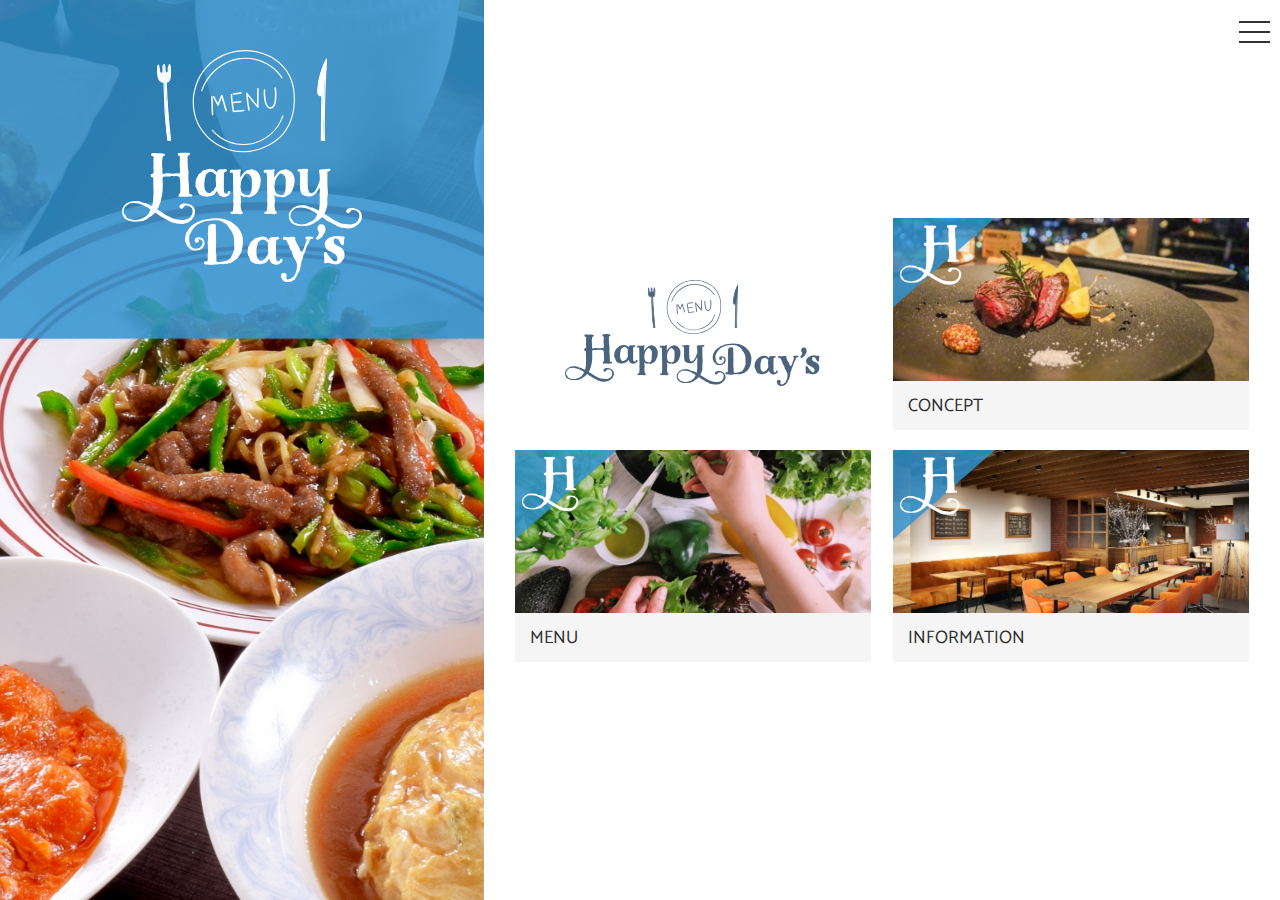
<file: ポートフォリオ/index.html>
<!DOCTYPE html>
<html lang="ja">
  <head>
    <meta charset="UTF-8">
    <meta name="viewport" content="width=device-width,initial-scale=1">
    <meta property="og:type" content="website">
    <meta property="og:url" content="https://example.com/">
    <meta property="og:site_name" content="Happy Restaurant">
    <meta property="og:title" content="Happy Restaurant">
    <meta property="og:description" content="山の中にひっそり佇む隠れ家レストラン">
    <meta property="og:image" content="https://example.com/images/ogp.png">
    <meta property="og:image:alt" content="Happy Restaurant">
    <meta property="og:image:width" content="1200">
    <meta property="og:image:height" content="630">
    <link rel="stylesheet" href="css/reset.css">
    <link rel="preconnect" href="https://fonts.gstatic.com">
    <link rel="stylesheet" href="https://fonts.googleapis.com/css2?family=Catamaran:wght@400;700&family=Noto+Sans+JP:wght@400;700&display=swap">
    <link rel="stylesheet" href="css/style.css">
    <link rel="icon" href="images/favicon.svg">
    <title>Happy Restaurant</title>
  </head>
  <body class="topPage">
    <header>
      <h1>
        <img src="images/top_logo.svg" alt="Happy Restaurant">
        <nav class="gMenu">
          <input class="menu-btn" type="checkbox" id="menu-btn">
          <label class="menu-icon" for="menu-btn">
            <span class="navicon"></span>
          </label>
          <ul class="menu">
            <li><a href="index.html">home</a></li>
            <li><a href="concept.html">concept</a></li>
            <li><a href="menu.html">munu</a></li>
            <li><a href="info.html">info</a></li>
          </ul>
        </nav>
      </h1>
    </header>
    <main>
      <ul class="linkList">
        <li>
          <a href="concept.html">
            <img src="images/top_ph01.jpg" alt="">
            <span>CONCEPT</span>
          </a>
        </li>
        <li>
          <a href="menu.html">
            <img src="images/top_ph02.jpg" alt="">
            <span>MENU</span>
          </a>
        </li>
        <li>
          <a href="info.html">
            <img src="images/top_ph03.jpg" alt="">
            <span>INFORMATION</span>
          </a>
        </li>
      </ul>
    </main>
  </body>
</html>
</file>
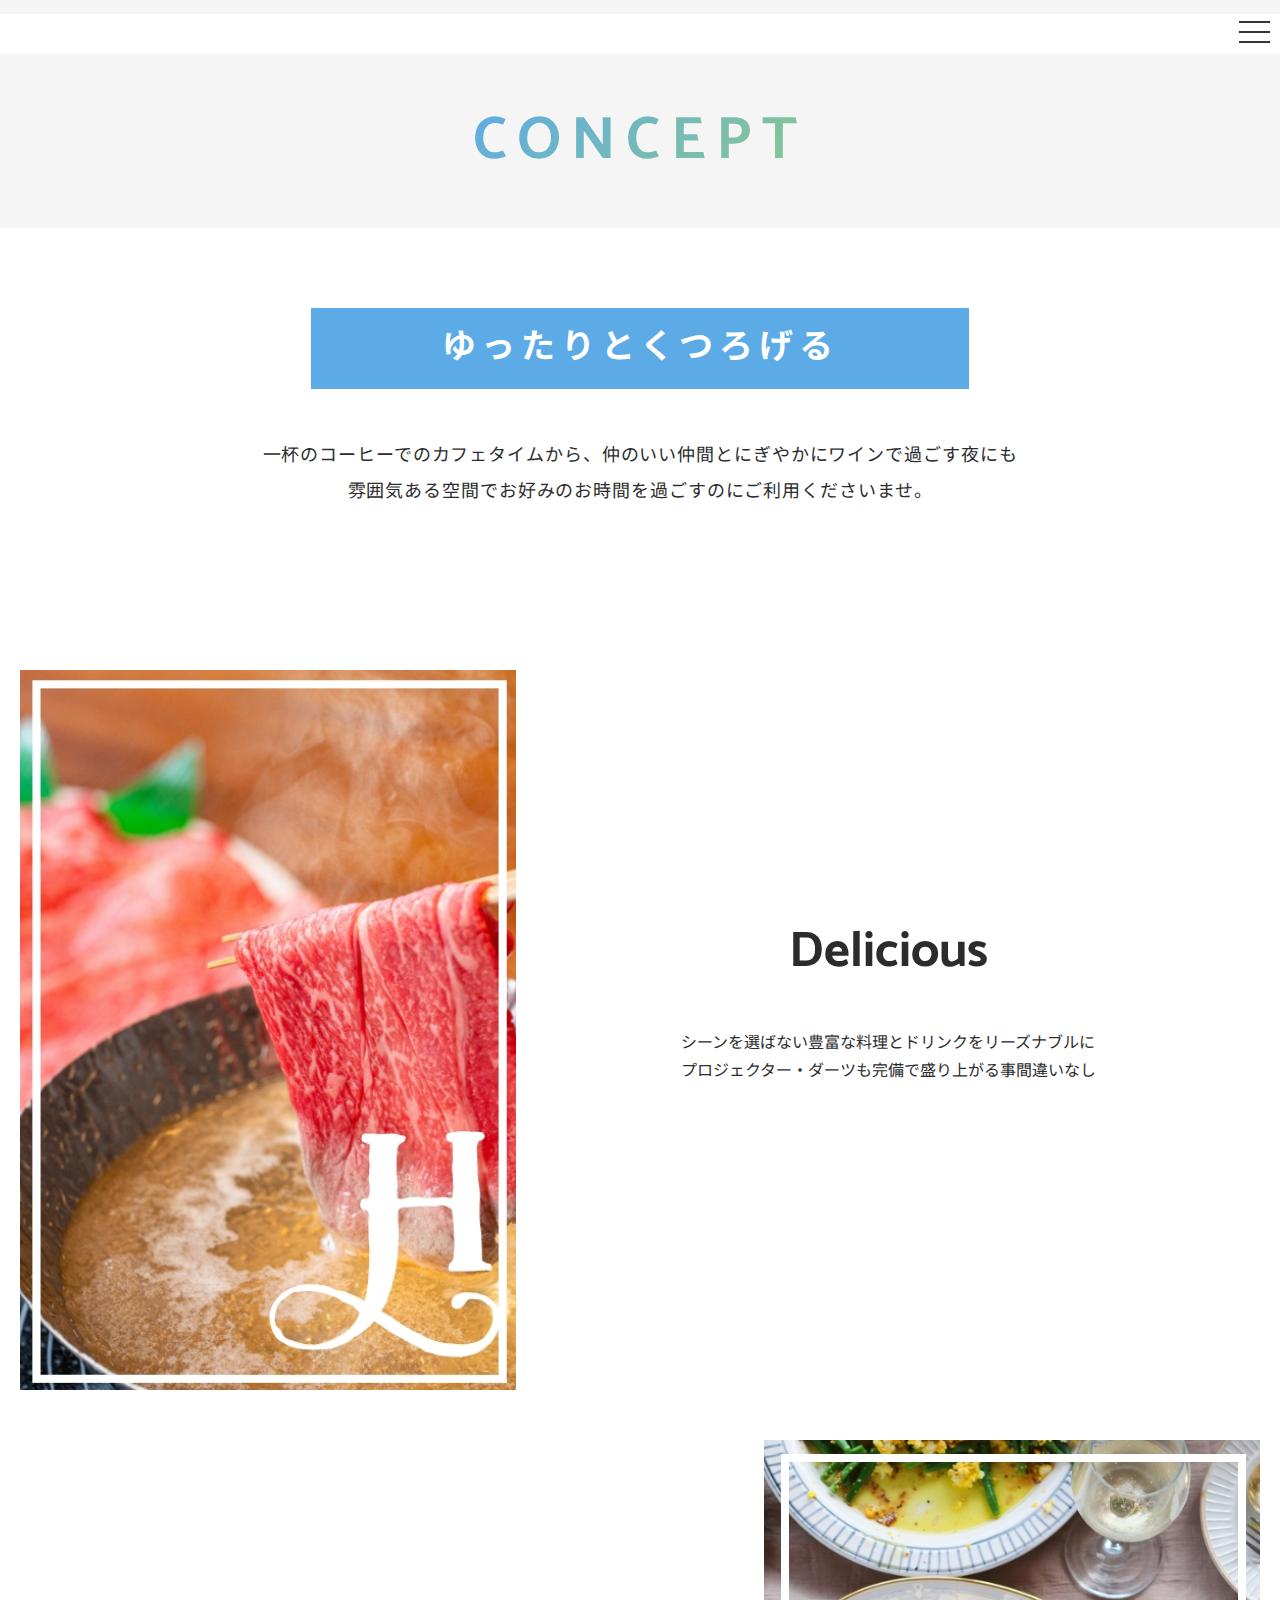
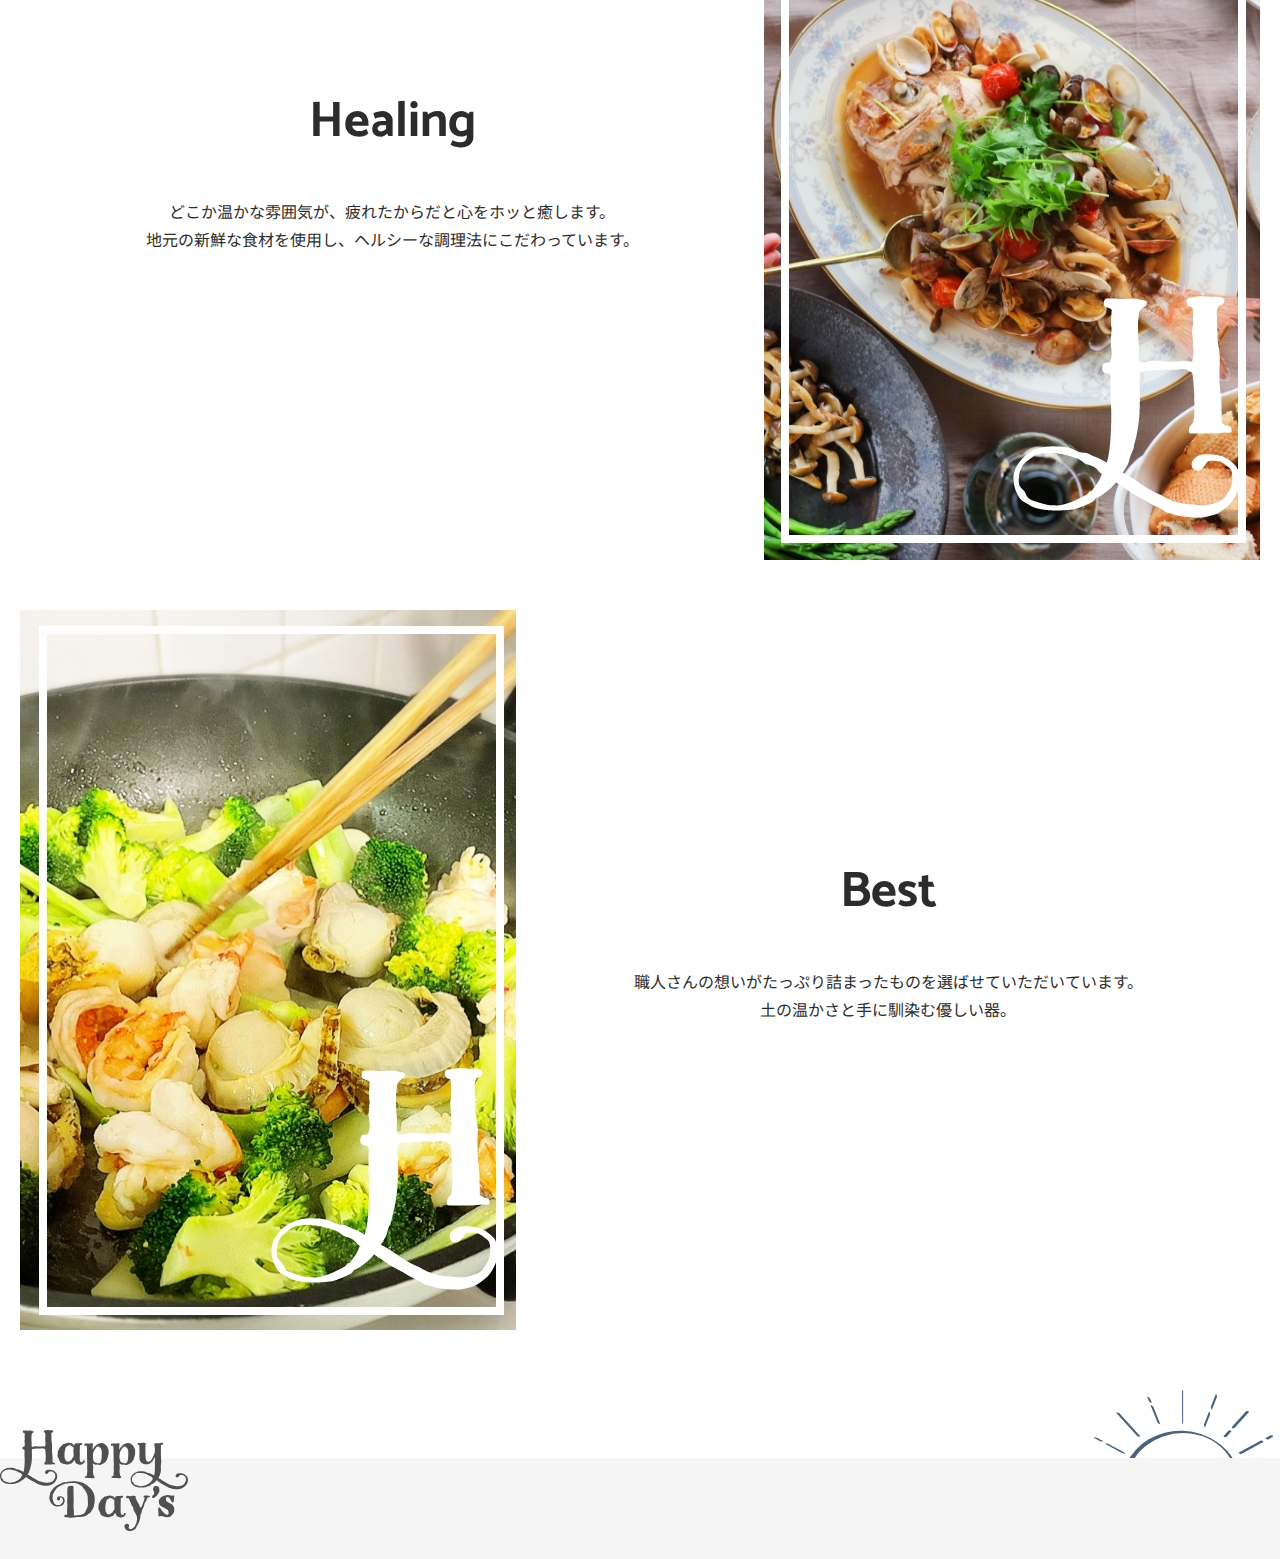
<file: ポートフォリオ/concept.html>
<!DOCTYPE html>
<html lang="ja">
  <head>
    <meta charset="UTF-8">
    <meta name="viewport" content="width=device-width,initial-scale=1">
    <link rel="stylesheet" href="css/reset.css">
    <link rel="preconnect" href="https://fonts.gstatic.com">
    <link rel="stylesheet" href="https://fonts.googleapis.com/css2?family=Catamaran:wght@400;700&family=Noto+Sans+JP:wght@400;700&display=swap">
    <link rel="stylesheet" href="css/style.css">
    <link rel="icon" href="images/favicon.svg">
    <title>CONCEPT | Happy Restaurant</title>
  </head>
  <body class="subPage">
    <header>
      <h1><span>concept</span></h1>
      <nav class="gMenu">
        <input class="menu-btn" type="checkbox" id="menu-btn">
        <label class="menu-icon" for="menu-btn">
          <span class="navicon"></span>
        </label>
        <ul class="menu">
          <li><a href="index.html">home</a></li>
          <li><a href="concept.html">concept</a></li>
          <li><a href="menu.html">munu</a></li>
          <li><a href="info.html">info</a></li>
        </ul>
      </nav>
    </header>
    <main>
      <section>
        <h2>ゆったりと<br class="onlySP">くつろげる</h2>
        <p class="lead">
          一杯のコーヒーでのカフェタイムから、仲のいい仲間とにぎやかにワインで過ごす夜にも<br>
          雰囲気ある空間でお好みのお時間を過ごすのにご利用くださいませ。
        </p>
        <section class="conceptDetailSec">
          <h3>Delicious</h3>
          <p class="photo"><img src="images/concept_ph01.jpg" alt=""></p>
          <p class="text">
            シーンを選ばない豊富な料理とドリンクをリーズナブルに<br>
            プロジェクター・ダーツも完備で盛り上がる事間違いなし
          </p>
        </section>
        <section class="conceptDetailSec reverse">
          <h3>Healing</h3>
          <p class="photo"><img src="images/concept_ph02.jpg" alt=""></p>
          <p class="text">
            どこか温かな雰囲気が、疲れたからだと心をホッと癒します。<br>
            地元の新鮮な食材を使用し、ヘルシーな調理法にこだわっています。
          </p>
        </section>
        <section class="conceptDetailSec">
          <h3>Best</h3>
          <p class="photo"><img src="images/concept_ph03.jpg" alt=""></p>
          <p class="text">
            職人さんの想いがたっぷり詰まったものを選ばせていただいています。<br>
            土の温かさと手に馴染む優しい器。
          </p>
        </section>
      </section>
    </main>
    <footer>
      <p><img src="images/footer_logo.svg" alt=""></p>
    </footer>
  </body>
</html>
</file>
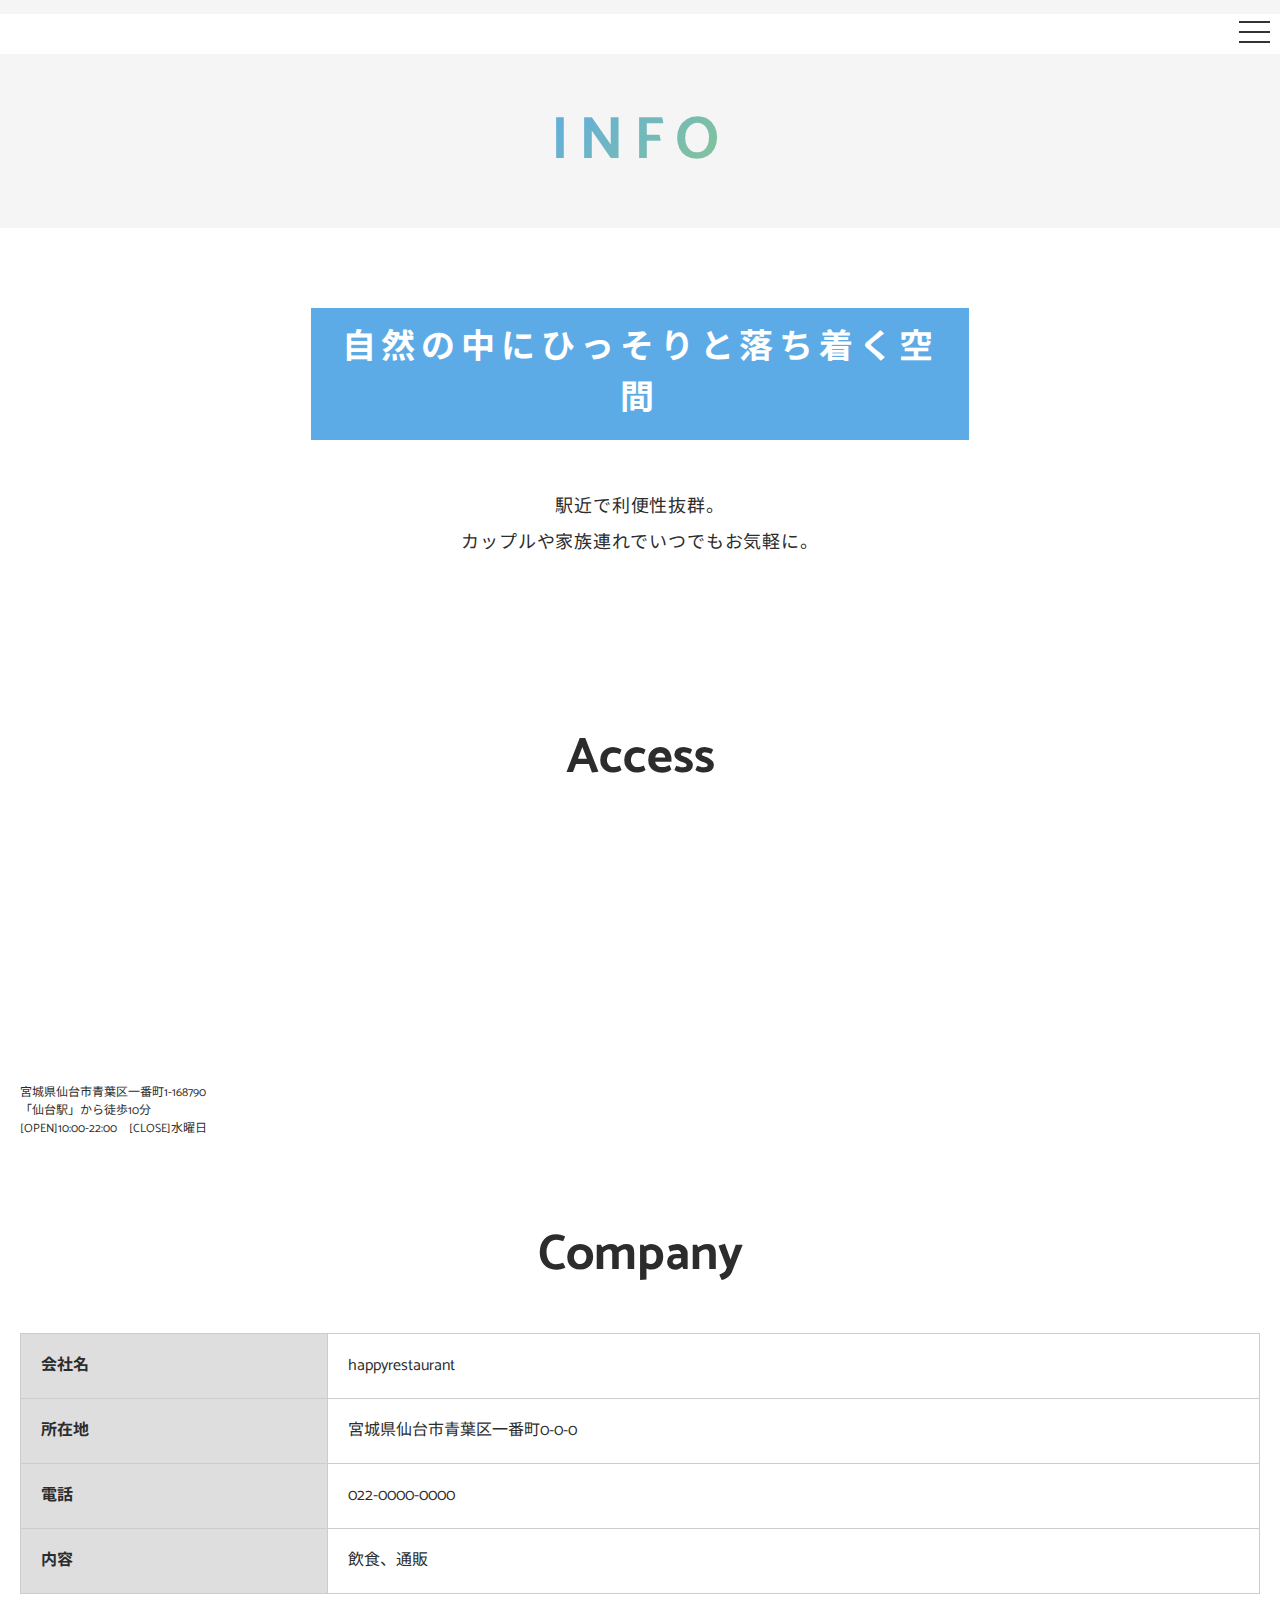
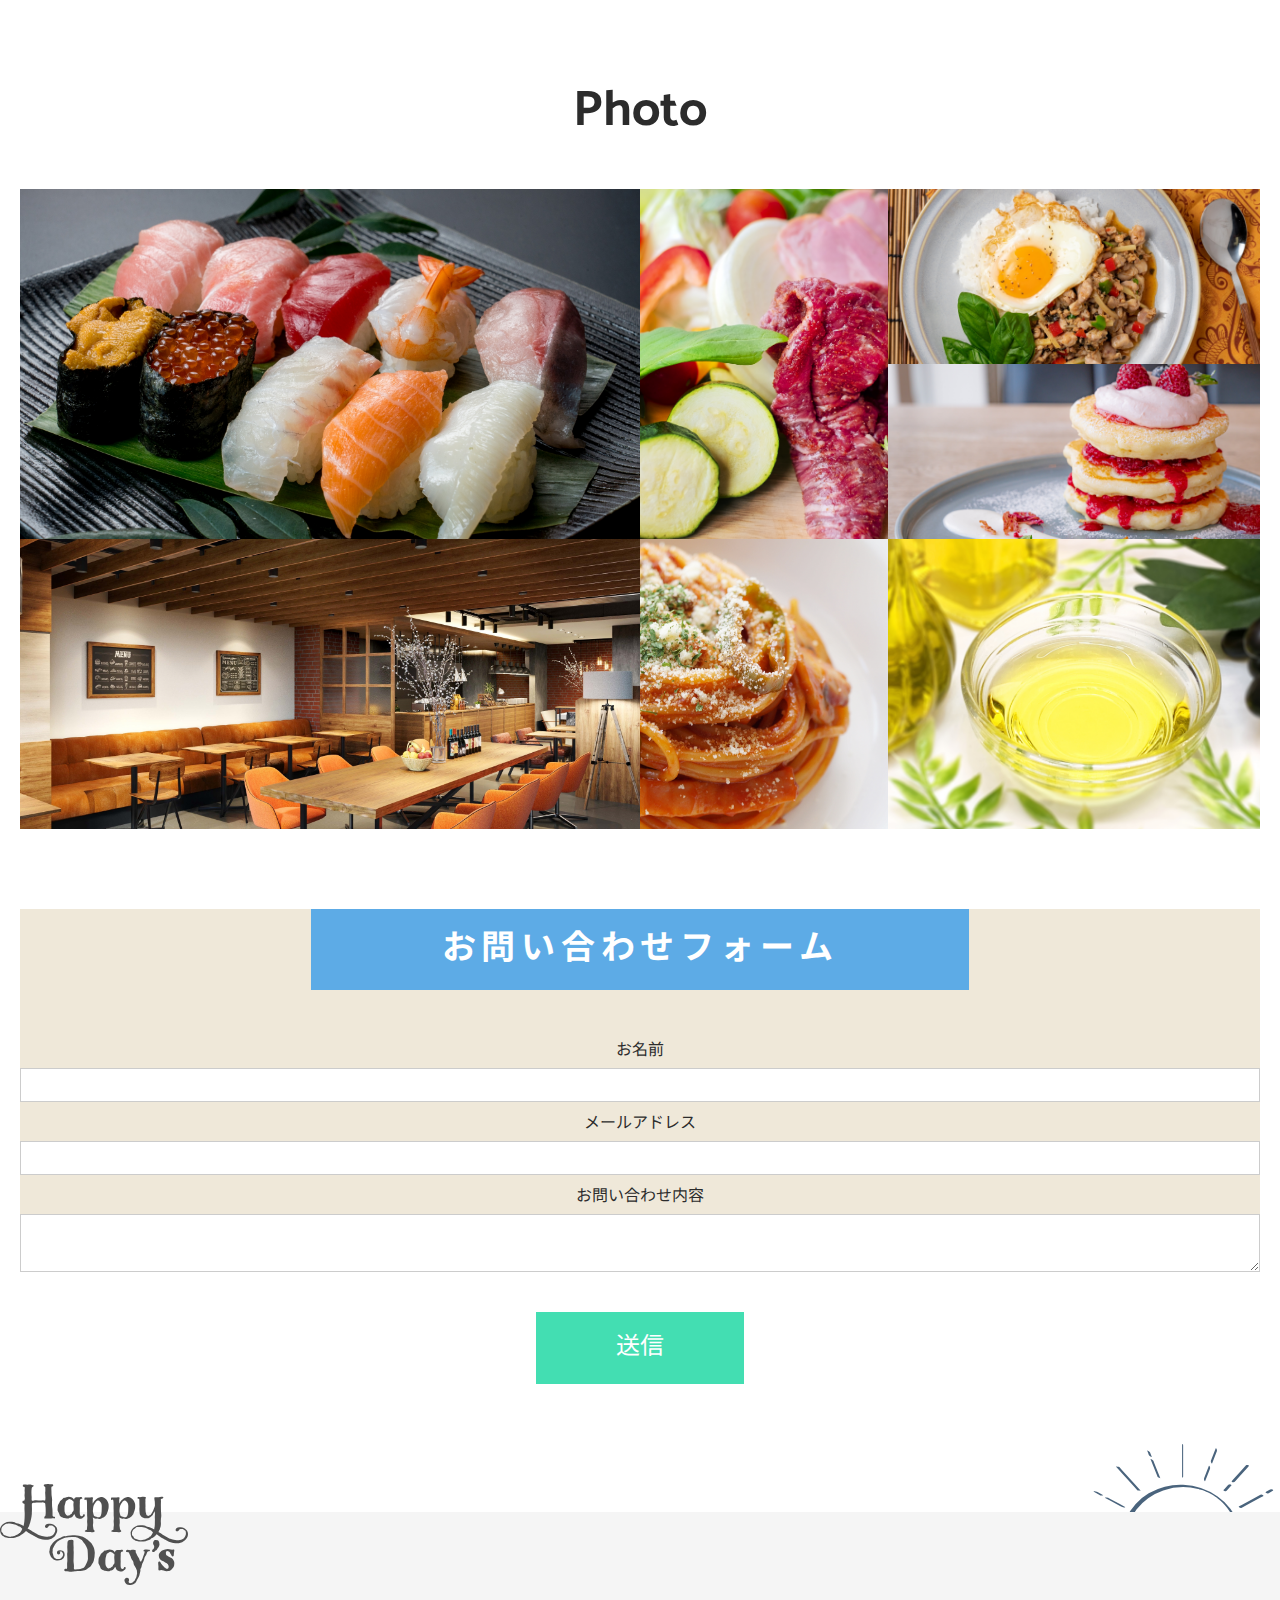
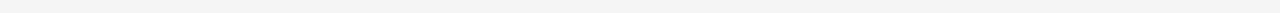
<file: ポートフォリオ/info.html>
<!DOCTYPE html>
<html lang="ja">
  <head>
    <meta charset="UTF-8">
    <meta name="viewport" content="width=device-width,initial-scale=1">
    <link rel="stylesheet" href="css/reset.css">
    <link rel="preconnect" href="https://fonts.gstatic.com">
    <link rel="stylesheet" href="https://fonts.googleapis.com/css2?family=Catamaran:wght@400;700&family=Noto+Sans+JP:wght@400;700&display=swap">
    <link rel="stylesheet" href="css/style.css">
    <link rel="icon" href="images/favicon.svg">
    <title>INFO | Happy Restaurant</title>
  </head>
  <body class="subPage">
    <header>
      <h1><span>info</span></h1>
      <nav class="gMenu">
        <input class="menu-btn" type="checkbox" id="menu-btn">
        <label class="menu-icon" for="menu-btn">
          <span class="navicon"></span>
        </label>
        <ul class="menu">
          <li><a href="index.html">home</a></li>
          <li><a href="concept.html">concept</a></li>
          <li><a href="menu.html">munu</a></li>
          <li><a href="info.html">info</a></li>
        </ul>
      </nav>
    </header>
    <main>
      <section>
        <h2>自然の中に<br class="onlySP">ひっそりと落ち着く空間</h2>
        <p class="lead">
          駅近で利便性抜群。<br>
          カップルや家族連れでいつでもお気軽に。
        </p>
        <section class="sec">
          <h3>Access</h3>
          <p class="map">
            <iframe src="https://www.google.com/maps/embed?pb=!1m18!1m12!1m3!1d6265.634291445323!2d140.86798349493475!3d38.260546737467756!2m3!1f0!2f0!3f0!3m2!1i1024!2i768!4f13.1!3m3!1m2!1s0x5f8a283cf3d01199%3A0xe85370e5d54ac63e!2z44CSOTgwLTA4MTEg5a6u5Z-O55yM5LuZ5Y-w5biC6Z2S6JGJ5Yy65LiA55Wq55S6!5e0!3m2!1sja!2sjp!4v1705278107994!5m2!1sja!2sjp" width="600" height="450" style="border:0;" allowfullscreen="" loading="lazy" referrerpolicy="no-referrer-when-downgrade"></iframe>
             宮城県仙台市青葉区一番町1-168790<br>
             「仙台駅」から徒歩10分<br>
             [OPEN]10:00-22:00　[CLOSE]水曜日
          </p>
        </section>
        <section class="sec">
          <h3>Company</h3>
          <table class="kaisha">
            <tr>
            <th>会社名</th>
            <td>happyrestaurant</td>
            </tr>
            <tr>
            <th>所在地</th>
            <td>宮城県仙台市青葉区一番町0-0-0</td>
            </tr>
            <tr>
            <th>電話</th>
            <td>022-0000-0000</td>
            </tr>
            <tr>
            <th>内容</th>
            <td>飲食、通販</td>
            </tr>
            </table>
        </section>
      </section>
        <section class="sec">
          <h3>Photo</h3>
          <ul class="photoGarelly">
            <li class="item01"><img src="images/info_g01.jpg" alt=""></li>
            <li class="item02"><img src="images/info_g02.jpg" alt=""></li>
            <li class="item03"><img src="images/info_g03.jpg" alt=""></li>
            <li class="item04"><img src="images/info_g04.jpg" alt=""></li>
            <li class="item05"><img src="images/info_g05.jpg" alt=""></li>
            <li class="item06"><img src="images/info_g06.jpg" alt=""></li>
            <li class="item07"><img src="images/info_g07.jpg" alt=""></li>
          </ul>
        </section>
      </section>
      <section class="formSec" id="formArea">
        <div class="innerWrap">
          <h2 class="ffJosefin">お問い合わせフォーム</h2>
          <form action="" method="">
            <p>
              お名前<input type="text" name="user_name">
            </p>
            <p>
              メールアドレス<input type="email" name="user_mail">
            </p>
            <p>
              お問い合わせ内容
              <textarea name="message"></textarea>
            </p>
          </form>
        </div>
      </section>
      <p class="submitBtn">
        <input type="submit" value="送信" class="ffJosefin">
       </p>
    </main>
    <footer>
      <p><img src="images/footer_logo.svg" alt=""></p>
    </footer>
  </body>
</html>
</file>
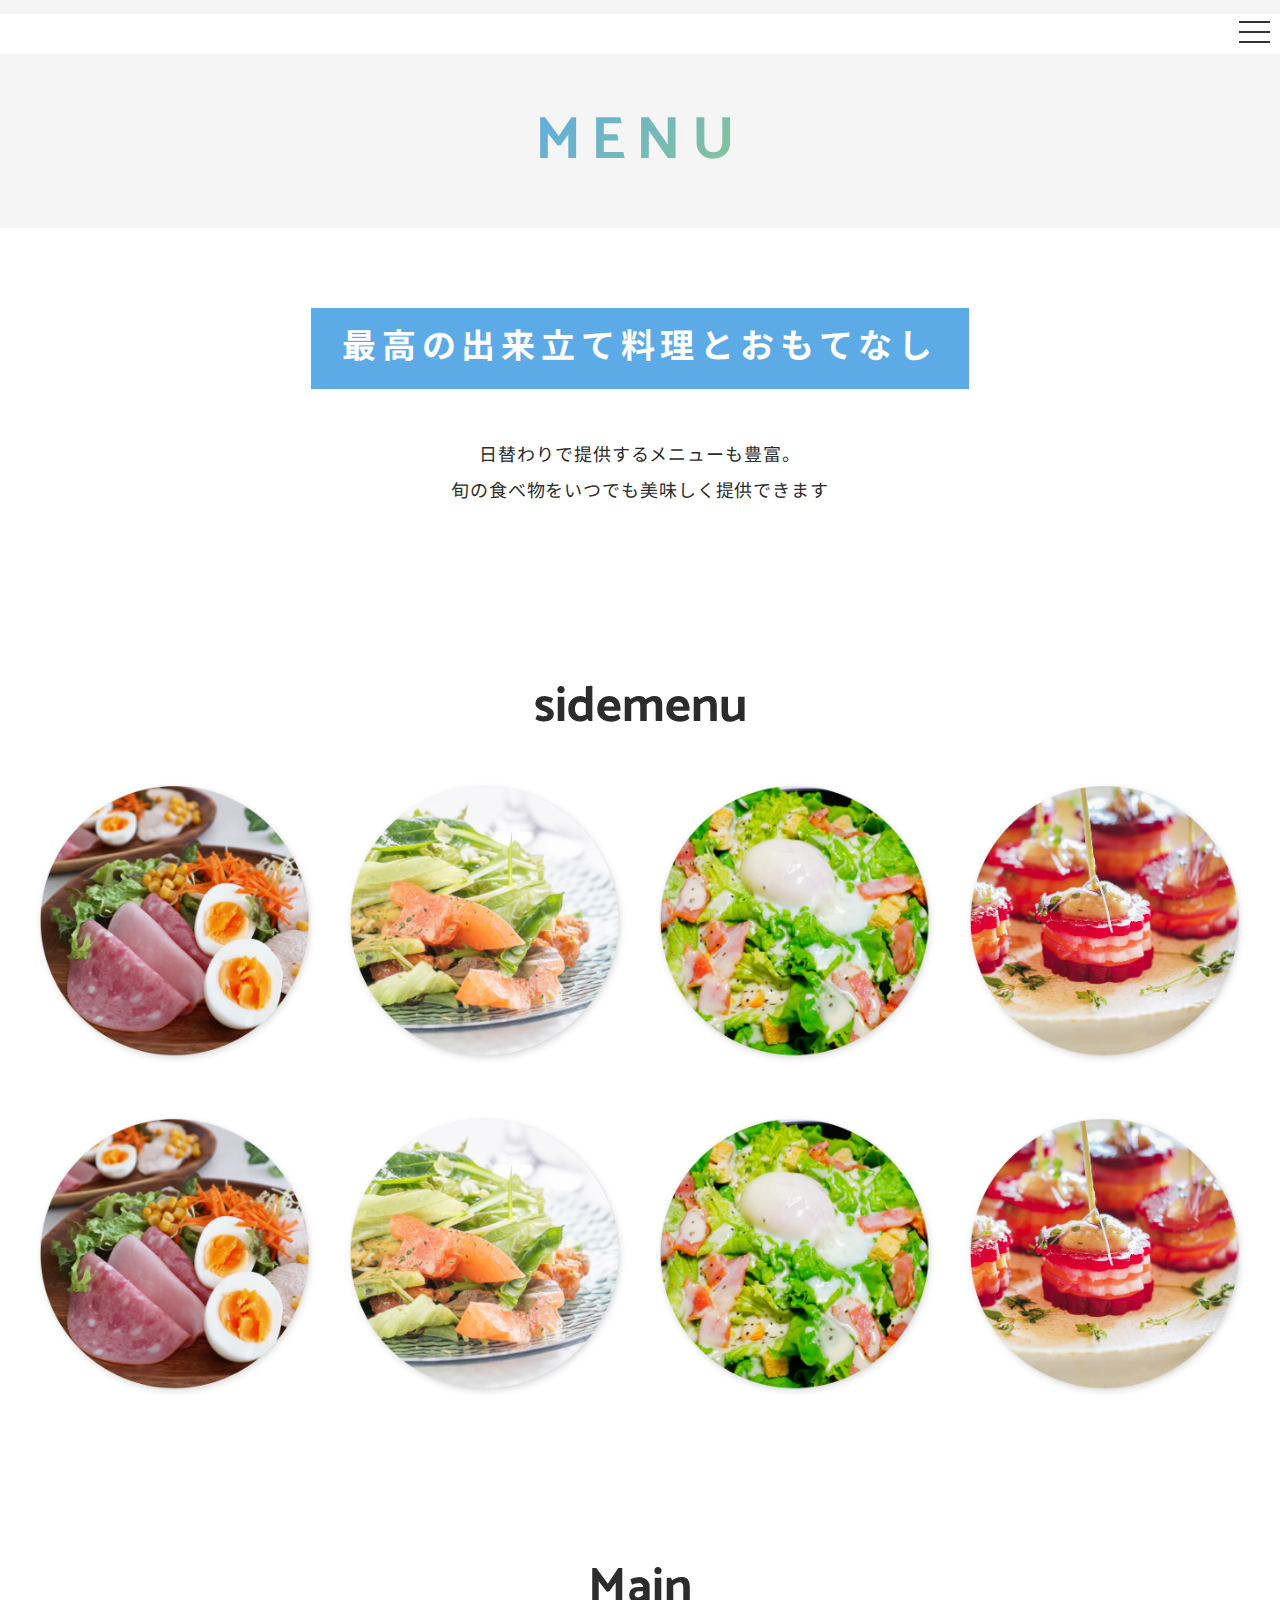
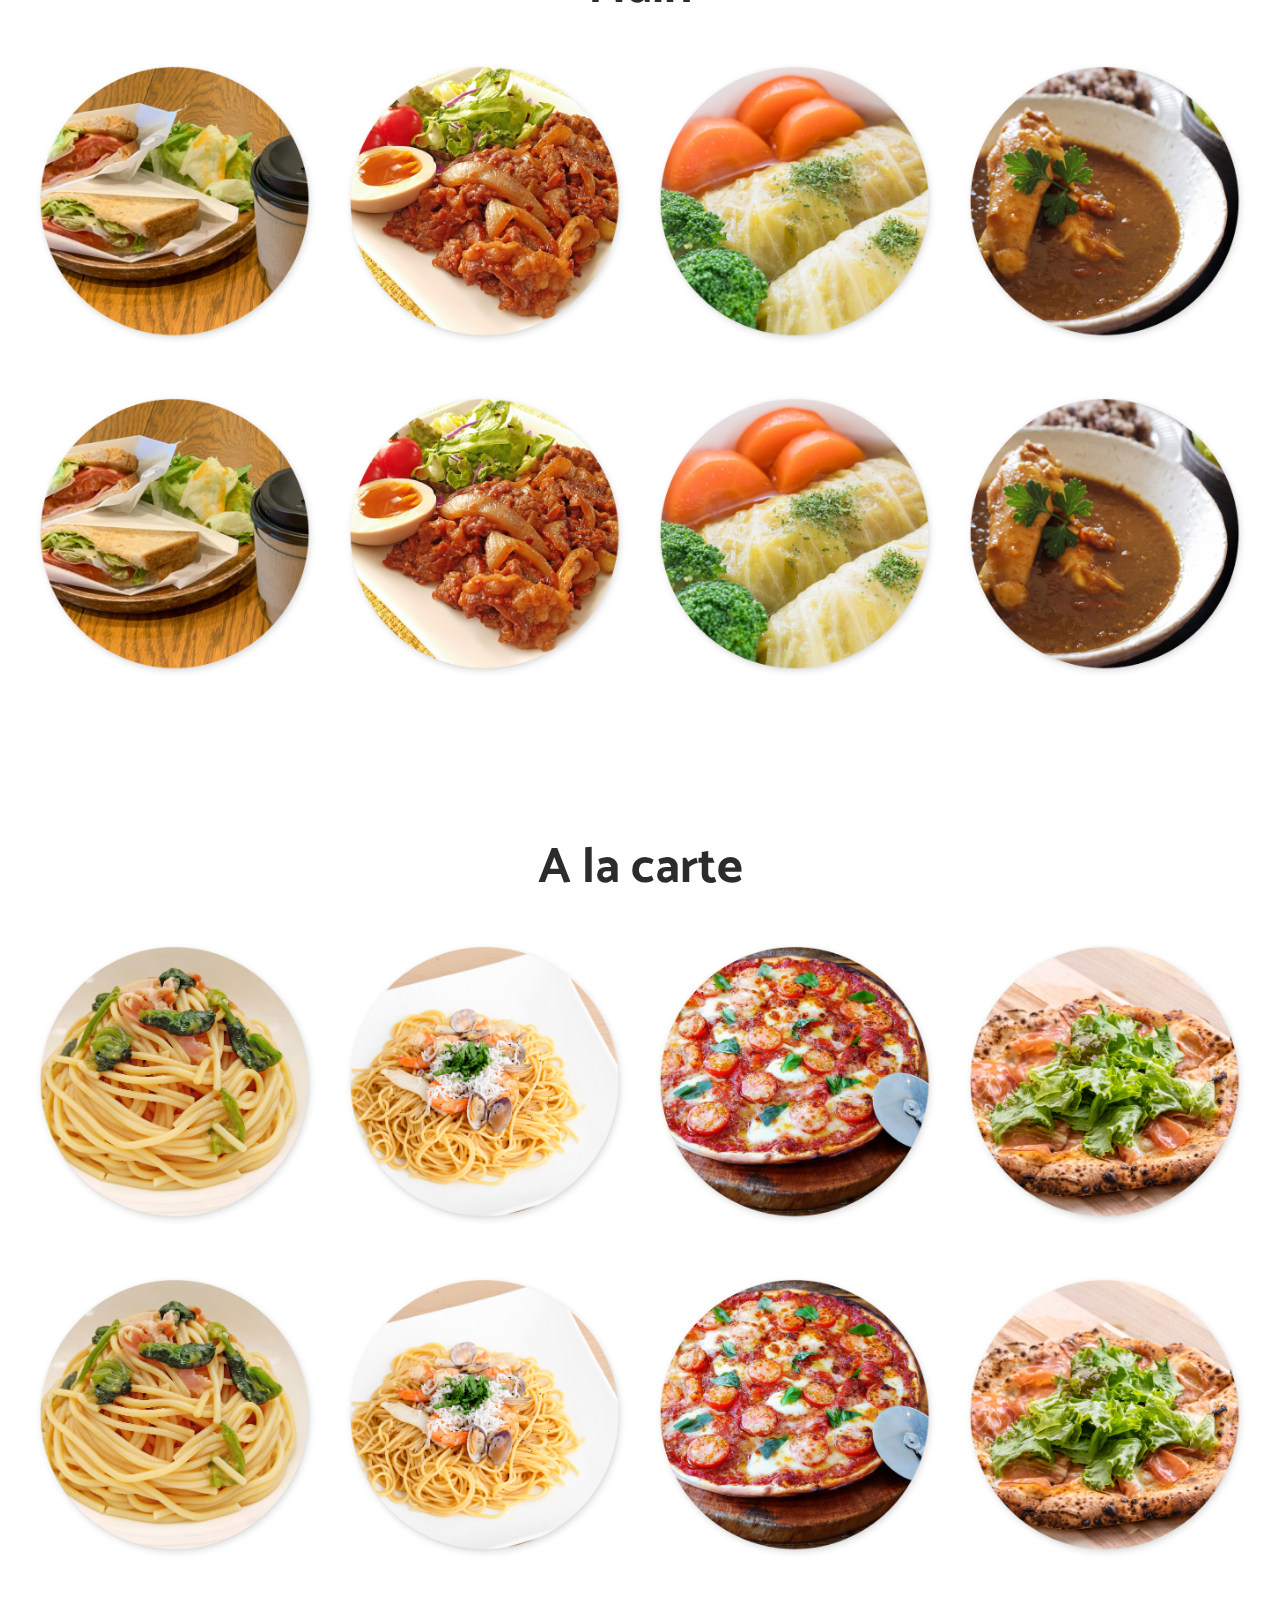
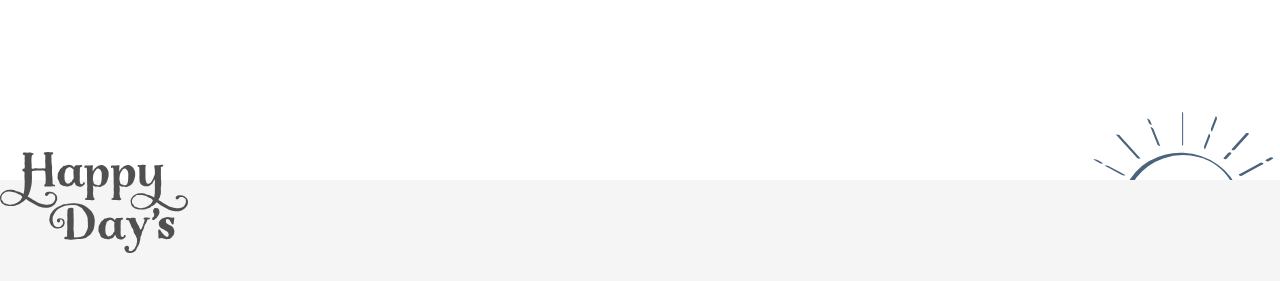
<file: ポートフォリオ/menu.html>
<!DOCTYPE html>
<html lang="ja">
  <head>
    <meta charset="UTF-8">
    <meta name="viewport" content="width=device-width,initial-scale=1">
    <link rel="stylesheet" href="css/reset.css">
    <link rel="preconnect" href="https://fonts.gstatic.com">
    <link rel="stylesheet" href="https://fonts.googleapis.com/css2?family=Catamaran:wght@400;700&family=Noto+Sans+JP:wght@400;700&display=swap">
    <link rel="stylesheet" href="css/style.css">
    <link rel="icon" href="images/favicon.svg">
    <title>MENU | Happy Restaurant</title>
  </head>
  <body class="subPage">
    <header>
      <h1><span>menu</span></h1>
      <nav class="gMenu">
        <input class="menu-btn" type="checkbox" id="menu-btn">
        <label class="menu-icon" for="menu-btn">
          <span class="navicon"></span>
        </label>
        <ul class="menu">
          <li><a href="index.html">home</a></li>
          <li><a href="concept.html">concept</a></li>
          <li><a href="menu.html">munu</a></li>
          <li><a href="info.html">info</a></li>
        </ul>
      </nav>
    </header>
    <main>
      <section>
        <h2>最高の出来立て料理と<br class="onlySP">おもてなし</h2>
        <p class="lead">
          日替わりで提供するメニューも豊富。<br>
          旬の食べ物をいつでも美味しく提供できます
        </p>
        <section class="menuDetailSec">
          <h3>sidemenu</h3>
          <ul class="menuList">
            <li><img src="images/menu_s01.png" alt=""></li>
            <li><img src="images/menu_s02.png" alt=""></li>
            <li><img src="images/menu_s03.png" alt=""></li>
            <li><img src="images/menu_s04.png" alt=""></li>
          </ul>
          <ul class="menuList">
            <li><img src="images/menu_s01.png" alt=""></li>
            <li><img src="images/menu_s02.png" alt=""></li>
            <li><img src="images/menu_s03.png" alt=""></li>
            <li><img src="images/menu_s04.png" alt=""></li>
          </ul>
        </section>
        <section class="menuDetailSec">
          <h3>Main</h3>
          <ul class="menuList">
            <li><img src="images/menu_m01.png" alt=""></li>
            <li><img src="images/menu_m02.png" alt=""></li>
            <li><img src="images/menu_m03.png" alt=""></li>
            <li><img src="images/menu_m04.png" alt=""></li>
          </ul>
          <ul class="menuList">
            <li><img src="images/menu_m01.png" alt=""></li>
            <li><img src="images/menu_m02.png" alt=""></li>
            <li><img src="images/menu_m03.png" alt=""></li>
            <li><img src="images/menu_m04.png" alt=""></li>
          </ul>
        </section>
        <section class="menuDetailSec">
          <h3>A la carte</h3>
          <ul class="menuList">
            <li><img src="images/menu_p01.png" alt=""></li>
            <li><img src="images/menu_p02.png" alt=""></li>
            <li><img src="images/menu_p03.png" alt=""></li>
            <li><img src="images/menu_p04.png" alt=""></li>
          </ul>
          <ul class="menuList">
            <li><img src="images/menu_p01.png" alt=""></li>
            <li><img src="images/menu_p02.png" alt=""></li>
            <li><img src="images/menu_p03.png" alt=""></li>
            <li><img src="images/menu_p04.png" alt=""></li>
          </ul>
        </section>
      </section>
    </main>
    <footer>
      <p><img src="images/footer_logo.svg" alt=""></p>
    </footer>
  </body>
</html>
</file>
<file: ポートフォリオ/css/style.css>
@charset "utf-8";



body {
  font-family: 'Catamaran','Noto Sans JP',sans-serif;
  font-size: 16px;
  line-height: 1.5;
  color: #2c2c2c;
}
img {
  max-width: 100%;
}
.topPage header {
  height: 90vh;
  background: url(../images/top_bg.jpg) no-repeat center top/cover;
  padding-top: 50px;
  margin-bottom: 64px;
}
.topPage header h1 img {
  width: 240px;
}
.topPage header h1 {
  text-align: center;
}
.linkList {
  padding: 0 20px;
}
.linkList li {
  margin-bottom: 40px;
}
.linkList li a {
  display: block;
  background-color: #f5f5f5;
}
.linkList li a span {
  display: block;
  padding: 12px 15px 10px;
  font-size: 18px;
}
.linkList li a:hover {
  filter: brightness(105%);
}
.subPage header {
  border-top: 14px solid #f5f5f5;
  padding-top: 40px;
  margin-bottom: 30px;
}
.subPage header h1 {
  text-align: center;
  font-size: 42px;
  font-weight: 700;
  letter-spacing: .17em;
  text-transform: uppercase;
  background-color: whitesmoke;
  padding: 42px;
  margin-bottom: 80px;
}
.subPage header h1 span {
  background-image: linear-gradient(135deg,#5DABE6 0%,#8AC78E 100%);
  -webkit-background-clip: text;
  -moz-background-clip: text;
  background-clip: text;
  color: transparent;
}
.subPage h2 {
  font-size: 20px;
  font-weight: 700;
  text-align: center;
  letter-spacing: .17em;
  margin-bottom: 10px;
}
.subPage .lead {
  text-align: center;
  margin-bottom: 30px;
  font-size: 11px;
  letter-spacing: .05em;
  line-height: 2;
}
.subPage h3 {
  font-size: 30px;
  font-weight: 700;
  text-align: center;
  margin-bottom: 30px;
}
.subPage main {
  padding: 0 20px;
}
footer {
  background: url(../images/footer_mt.svg) no-repeat right top/200px;
  margin-top: 60px;
  padding-top: 68px;
}
footer p {
  background-color: #f5f5f5;
}
footer p img {
  width: 188px;
  transform: translateY(-28px);
}
.conceptDetailSec p img {
  height: 180px;
  width: 100%;
  object-fit: cover;
  object-position: center 90%;
}
.conceptDetailSec .text {
  font-size: 12px;
  line-height: 1.78;
}
.conceptDetailSec {
  margin-bottom: 50px;
}
.conceptDetailSec .photo {
  margin-bottom: 14px;
}
.menuList {
  display: flex;
  flex-wrap: wrap;
  justify-content: space-around;
}
.menuList li {
  flex-basis: 42%;
  margin-bottom: 28px;
}
.menuList li img {
  filter: drop-shadow(1px 2px 3px #dddddd);
}
.menuDetailSec {
  margin-bottom: 50px;
}
.map iframe {
  width: 100%;
  height: 240px;
  margin-bottom: 8px;
}
.map {
  font-size: 12px;
  margin-bottom: 60px;
}
.photoGarelly {
  display: grid;
  grid-template-rows: 40vw 30vw 30vw 40vw 40vw;
  grid-template-columns: 50% 50%;
}
.item01 {
    grid-row-start: 1;
    grid-row-end: 2;
    grid-column-start: 1;
    grid-column-end: 3;
}

.item02 {
  grid-row: 2 / 4;
  grid-column: 1 / 2;
}
.item03 {
  grid-row: 2 / 3;
  grid-column: 2 / 3;
}
.item04 {
  grid-row: 3 / 4;
  grid-column: 2 / 3;
}
.item05 {
  grid-row: 4 / 5;
  grid-column: 1 / 3;
}
.item06 {
  grid-row: 5 / 6;
  grid-column: 1 / 2;
}
.item07 {
  grid-row: 5 / 6;
  grid-column: 2 / 3;
}
.photoGarelly li img {
    width: 100%;
    height: 100%;
    object-fit: cover;
}
.kaisha {
    width: 100%;
    }
    
    .kaisha th,
    .kaisha td {
    border: 1px solid #ccc;
    padding: 20px;
    }
    
    .kaisha th {
    font-weight: bold;
    background-color: #dedede; 
    }
    .sec {
      margin-bottom: 80px;
    }
    .formSec {
      background-color: #efe8d9;
    }
    .formSec .innerWrap{
      width: 100%;
      margin: 0 auto;
    }
    .formSec p {
      text-align: center;
      margin-top: 10px;
    }
    input[type="text"],
   input[type="email"],
    select,
   textarea {
  border: 1px solid #cccccc;
  background-color: #ffffff;
  width: 100%;
  margin-top: 5px;
  padding: 4px 8px;
  }
  .submitBtn {
    display: block;
    text-align: center;
    font-size: 24px;
    height: 16pxx;
  }
  input[type="submit"] {
    margin-top: 40px;
    background-color: #43deb2;
    color: #ffffff;
    padding: 18px 80px;
  }
    /* メニューを画面上部に固定表示しています */
.gMenu {
  position: fixed;
  right: 0;
  top: 0;
  width: 100%;
  z-index: 99;
}
/* メニューアイコンを画面右上に固定しています */
.gMenu .menu-icon {
  cursor: pointer;
  position: absolute;
  right: 10px;
  top: 26px;
  padding-top: 5px;
  height: 12px;
}
/* メニューアイコン（三本線）の真ん中の線です */
.gMenu .menu-icon .navicon {
  background: #333333; /* 色は自由に変更可能です */
  display: block;
  height: 2px; /* 太さ */
  width: 31px; /* 長さ */
  position: relative;
  transition: background .4s ease-out; /* 形が変わる時のアニメーション */
}
/* メニューアイコン（三本線）の上と下の線を疑似要素で追加 */
.gMenu .menu-icon .navicon::before,
.gMenu .menu-icon .navicon::after {
  background: #333333; /* 色は自由に変更可能です */
  content: '';
  display: block;
  height: 100%;
  position: absolute;
  transition: all .4s ease-out; /* 形が変わる時のアニメーション */
  width: 100%;
}
.gMenu .menu-icon .navicon::before {top: 10px;} /* 位置を上にずらしています */
.gMenu .menu-icon .navicon::after {top: -10px;} /* 位置を下にずらしています */
/* 表示されるメニューです */
.gMenu .menu {
  background-color: rgba(255,255,255,0.9);
  overflow: hidden;
  max-height: 0; /* ★最初は高さを0にして非表示状態に */
  transition: max-height .6s; /* 表示されるときのアニメーション */
  text-align: center;
}
/* メニュー部分のデザインです */
.gMenu .menu li:first-of-type {
  padding-top: 25px;
  padding-top: 50px;
}
.gMenu .menu li a {
  display: block;
  padding: 24px 20px;
  text-decoration: none;
  text-transform: uppercase;
}
.gMenu .menu li a:hover {
  background-color: #f4f4f4;
}
/* チェックボックスは常に非表示です */
.gMenu .menu-btn {
  display: none;
}
/* ▼▼▼以下はチェックボックスがONの時の状態です▼▼▼ */
.gMenu .menu-btn:checked ~ .menu {
  max-height: 338px; /* ★チェックボックスがオンの時高さを338pxにして表示させます */
  transition: max-height .6s;
}
/* メニューボタンの中央の線を非表示に */
.gMenu .menu-btn:checked ~ .menu-icon .navicon {background: transparent;}

/* メニューボタンの上下の線を45度傾けて✕印を作ります */
.gMenu .menu-btn:checked ~ .menu-icon .navicon::before {transform: rotate(-45deg);top: 0;}
.gMenu .menu-btn:checked ~ .menu-icon .navicon::after {transform: rotate(45deg);top: 0;}


@media screen and (min-width:920px) {
  .topPage {
    display: flex;
  }
  .topPage header {
    flex-basis: 38%;
    height: 100vh;
    margin-bottom: 0;
  }
  .topPage .main {
    flex-basis: 62%;
  }
  .linkList {
    display: flex;
    flex-wrap: wrap;
    max-width: 800px;
    margin: 0 auto;
    justify-content: space-around;
  }
  .linkList li {
    flex-basis: 47%;
    margin-bottom: 20px;
  }
  .linkList::before {
    content:"";
    background: url(../images/top_pclogo.svg) no-repeat center/72%;
    width: 47%;
  }
  .topPage main {
    display: flex;
    align-items: center;
  }
  .subPage main {
    max-width: 1280px;
    margin: 0 auto;
  }
  .subPage header h1 {
   font-size: 60px;
  }
  .onlySP {
    display: none;
  }
  .subPage h2 {
    background-color: #5DABE6;
    padding: 15px;
    width: 53%;
    margin: auto;
    margin-bottom: 49px;
    color: #ffffff;
    font-size: 34px;
  }
  .subPage .lead {
    font-size: 18px;
    margin-bottom: 160px;
  }
  .subPage h3 {
    font-size: 50px;
    margin-bottom: 40px;
    
  }
  .conceptDetailSec {
    display: grid;
    grid-template-rows:360px 360px ;
    grid-template-columns:40% 60% ;
  }
  .conceptDetailSec h3 {
    grid-row: 1/2;
    grid-column: 2/3;
    align-self: end;
  }
  .conceptDetailSec .photo {
    grid-row:1/3 ;
    grid-column:1/2 ;
  }
  .conceptDetailSec .text {
    grid-row:2/3 ;
    grid-column:2/3 ;
    text-align: center;
    font-size: 16px;
  }
  .conceptDetailSec .photo img {
    height: 720px;
  }
  .reverse {
    grid-template-columns:60% 40% ;
    
  }
  .reverse h3 {
    grid-row:1/2 ;
    grid-column:1/2 ;
  }
  .reverse .photo {
     grid-row:1/3 ;
     grid-column:2/3 ;
  }
  .reverse .text {
    grid-row:2/3 ;
    grid-column:1/2 ;

  }
 
.menuList li {
  flex-basis: 22%;
  margin-bottom: 0;
  
}
 .menuList {
  margin-bottom: 60px;
 }
 .menuDetailSec {
  margin-bottom: 160px;
 }
 .photoGarelly {
  grid-template-rows: 175px 175px 290px;
  grid-template-columns: 50% 20% 30%;
 }
 .item01 {
  grid-row:1/3 ;
  grid-column:1/2 ;
 }
 .item01 {
  grid-row: 1 / 3;
  grid-column: 1 / 2;
}
.item02 {
  grid-row: 1 / 3;
  grid-column: 2 / 3;
}
.item03 {
  grid-row: 1 / 2;
  grid-column: 3 / 4;
}
.item04 {
  grid-row: 2 / 3;
  grid-column: 3 / 4;
}
.item05 {
  grid-row: 3 / 4;
  grid-column: 1 / 2;
}
.item06 {
  grid-row: 3 / 4;
  grid-column: 2 / 3;
}
.item07 {
  grid-row: 3 / 4;
  grid-column: 3 / 4;
}



}
</file>
